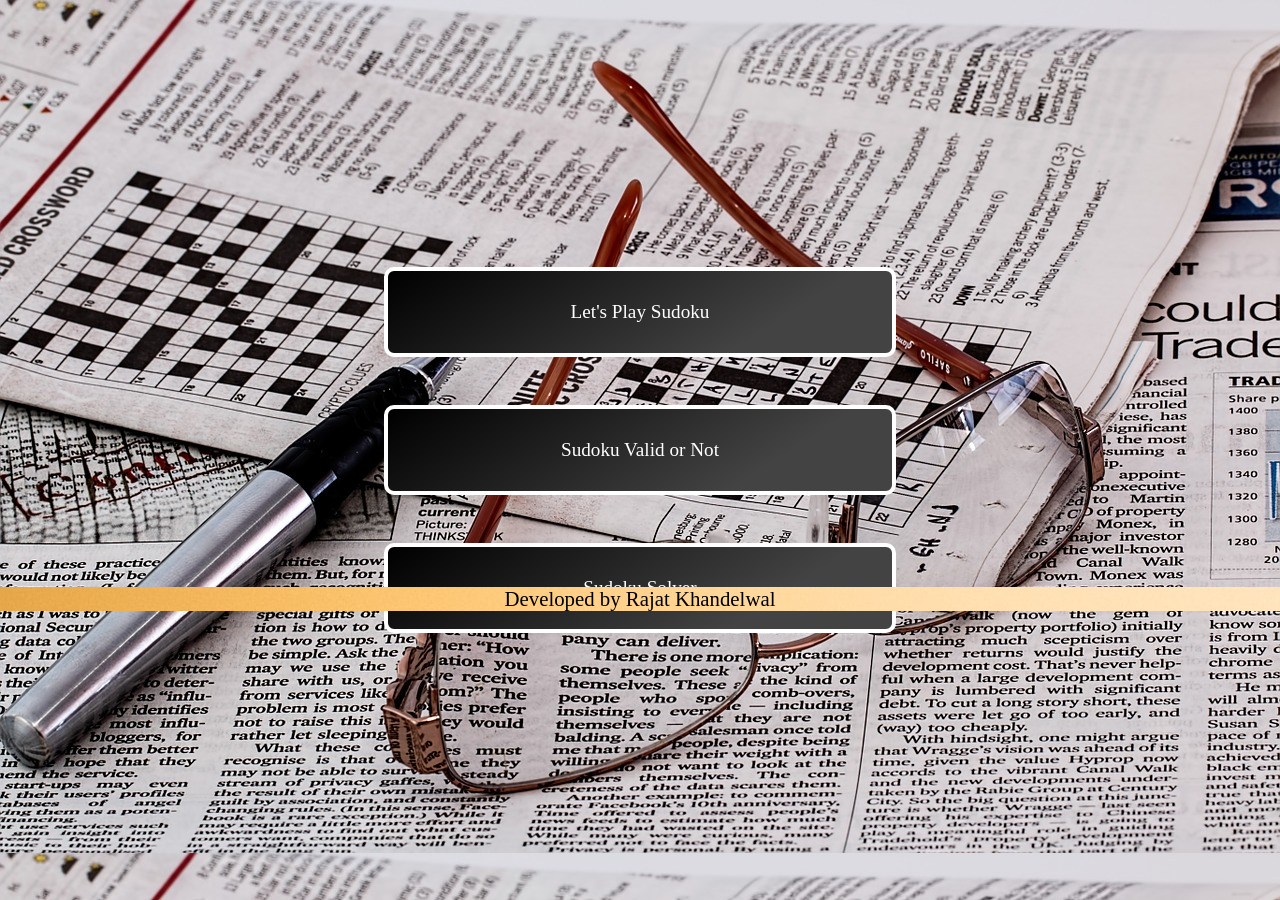
<file: index.html>
<!DOCTYPE html>
<html lang="en">
<head>
    <meta charset="UTF-8">
    <meta http-equiv="X-UA-Compatible" content="IE=edge">
    <meta name="viewport" content="width=device-width, initial-scale=1.0">
    <title>Sudoku</title>
    <link rel="stylesheet" href="./style.css">
</head>
<body>
    <div class="conatiner">
        <div class="opt-area">
            <div class="play-sudoku opt" >Let's Play Sudoku</div>
            <div class="valid-sudoku opt">Sudoku Valid or Not</div>
            <div class="solve-sudoku opt">Sudoku Solver</div>
            <a id="me" href="https://www.linkedin.com/in/rajatkhandelwal27/">Developed by Rajat Khandelwal</a>
        </div>
    </div>
    <script src="./script.js"></script>
</body>
</html>
</file>
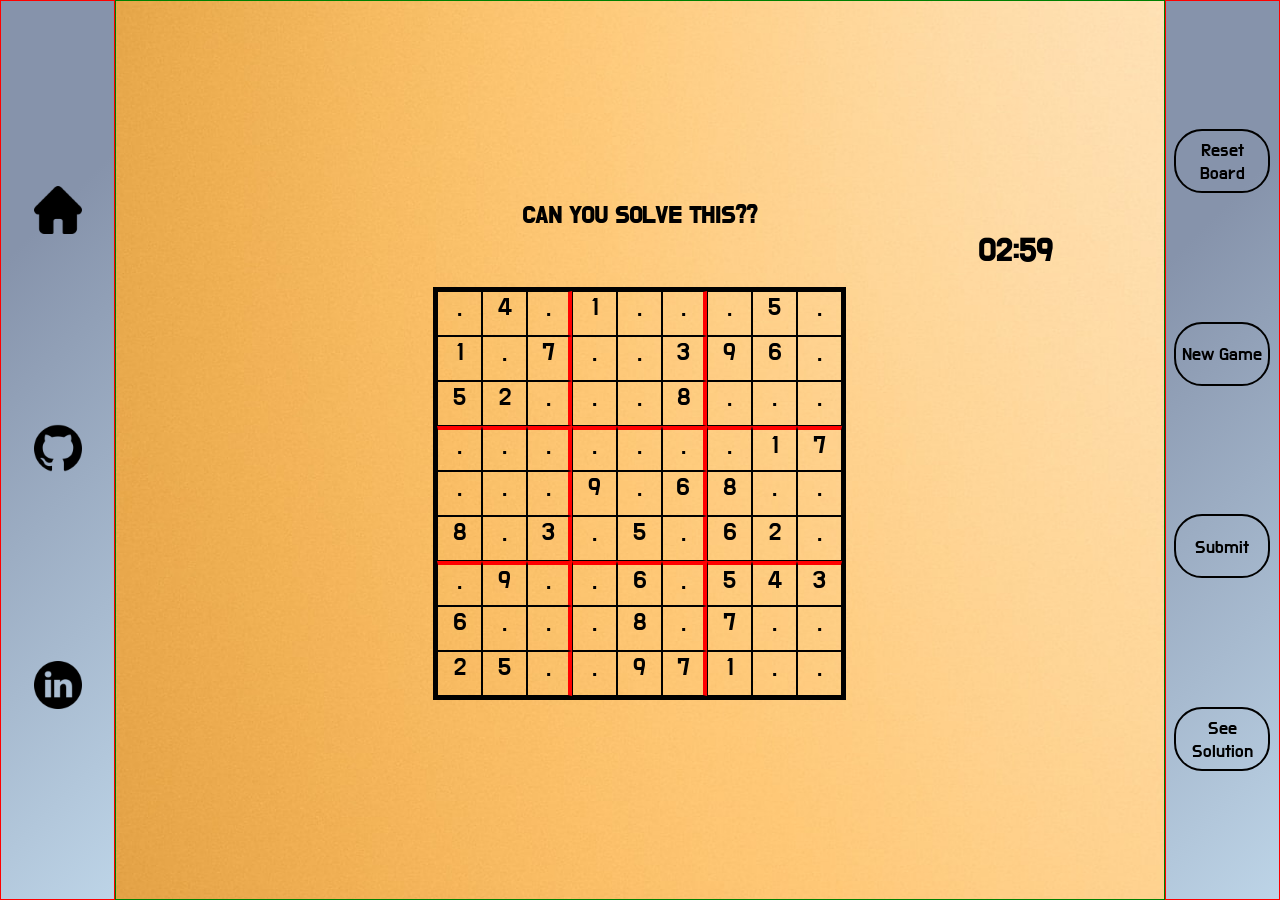
<file: play.html>
<!DOCTYPE html>
<html lang="en">
<head>
    <meta charset="UTF-8">
    <meta http-equiv="X-UA-Compatible" content="IE=edge">
    <meta name="viewport" content="width=device-width, initial-scale=1.0">
    <title>Sudoku Game</title>
    <link rel="stylesheet" href="./playcss.css">
    <link rel="preconnect" href="https://fonts.gstatic.com">
    <link href="https://fonts.googleapis.com/css2?family=Do+Hyeon&display=swap" rel="stylesheet">
</head>
<body>
    <div class="play-container">
        <div class="tools">
            <div class="options" id="home">
                <img src="./home.png" alt="">
            </div>
            <div class="options" id="github">
                <img src="./github.png" alt="">
            </div>
            <div class="options" id="linkedin">
                <img src="./linkedin.png" alt="">
            </div>
        </div>
        <div class="play-area">
            <h2>CAN YOU SOLVE THIS??</h2>
            <div class="timer">
                <h1>00:00</h1>
            </div>
            <div class="boxes">
                <div class="col">
                    <div class="cell" r="0" c="0" contentEditable='true'>.</div>
                    <div class="cell" r="1" c="0" contentEditable='true'>.</div>
                    <div class="cell" r="2" c="0" contentEditable='true'>.</div>
                    <div class="cell redBB" r="3" c="0" contentEditable='true'>.</div>
                    <div class="cell" r="4" c="0" contentEditable='true'>.</div>
                    <div class="cell" r="5" c="0" contentEditable='true'>.</div>
                    <div class="cell redBB" r="6" c="0" contentEditable='true'>.</div>
                    <div class="cell" r="7" c="0" contentEditable='true'>.</div>
                    <div class="cell" r="8" c="0" contentEditable='true'>.</div>
                </div>
                <div class="col">
                    <div class="cell" r="0" c="1" contentEditable='true'>.</div>
                    <div class="cell" r="1" c="1" contentEditable='true'>.</div>
                    <div class="cell" r="2" c="1" contentEditable='true'>.</div>
                    <div class="cell redBB" r="3" c="1" contentEditable='true'>.</div>
                    <div class="cell" r="4" c="1" contentEditable='true'>.</div>
                    <div class="cell" r="5" c="1" contentEditable='true'>.</div>
                    <div class="cell redBB" r="6" c="1" contentEditable='true'>.</div>
                    <div class="cell" r="7" c="1" contentEditable='true'>.</div>
                    <div class="cell" r="8" c="1" contentEditable='true'>.</div>
                </div>
                <div class="col">
                    <div class="cell redB" r="0" c="2" contentEditable='true'>.</div>
                    <div class="cell redB" r="1" c="2" contentEditable='true'>.</div>
                    <div class="cell redB" r="2" c="2" contentEditable='true'>.</div>
                    <div class="cell redB redBB" r="3" c="2" contentEditable='true'>.</div>
                    <div class="cell redB" r="4" c="2" contentEditable='true'>.</div>
                    <div class="cell redB" r="5" c="2" contentEditable='true'>.</div>
                    <div class="cell redB redBB" r="6" c="2" contentEditable='true'>.</div>
                    <div class="cell redB" r="7" c="2" contentEditable='true'>.</div>
                    <div class="cell redB" r="8" c="2" contentEditable='true'>.</div>
                </div>
                <div class="col">
                    <div class="cell" r="0" c="3" contentEditable='true'>.</div>
                    <div class="cell" r="1" c="3" contentEditable='true'>.</div>
                    <div class="cell" r="2" c="3" contentEditable='true'>.</div>
                    <div class="cell redBB" r="3" c="3" contentEditable='true'>.</div>
                    <div class="cell" r="4" c="3" contentEditable='true'>.</div>
                    <div class="cell" r="5" c="3" contentEditable='true'>.</div>
                    <div class="cell redBB" r="6" c="3" contentEditable='true'>.</div>
                    <div class="cell" r="7" c="3" contentEditable='true'>.</div>
                    <div class="cell" r="8" c="3" contentEditable='true'>.</div>
                </div>
                <div class="col">
                    <div class="cell" r="0" c="4" contentEditable='true'>.</div>
                    <div class="cell" r="1" c="4" contentEditable='true'>.</div>
                    <div class="cell" r="2" c="4" contentEditable='true'>.</div>
                    <div class="cell redBB" r="3" c="4" contentEditable='true'>.</div>
                    <div class="cell" r="4" c="4" contentEditable='true'>.</div>
                    <div class="cell" r="5" c="4" contentEditable='true'>.</div>
                    <div class="cell redBB" r="6" c="4" contentEditable='true'>.</div>
                    <div class="cell" r="7" c="4" contentEditable='true'>.</div>
                    <div class="cell" r="8" c="4" contentEditable='true'>.</div>
                </div>
                <div class="col">
                    <div class="cell redB" r="0" c="5" contentEditable='true'>.</div>
                    <div class="cell redB" r="1" c="5" contentEditable='true'>.</div>
                    <div class="cell redB" r="2" c="5" contentEditable='true'>.</div>
                    <div class="cell redBB redB" r="3" c="5" contentEditable='true'>.</div>
                    <div class="cell redB" r="4" c="5" contentEditable='true'>.</div>
                    <div class="cell redB" r="5" c="5" contentEditable='true'>.</div>
                    <div class="cell redB redBB" r="6" c="5" contentEditable='true'>.</div>
                    <div class="cell redB" r="7" c="5" contentEditable='true'>.</div>
                    <div class="cell redB" r="8" c="5" contentEditable='true'>.</div>
                </div>
                <div class="col">
                    <div class="cell" r="0" c="6" contentEditable='true'>.</div>
                    <div class="cell" r="1" c="6" contentEditable='true'>.</div>
                    <div class="cell" r="2" c="6" contentEditable='true'>.</div>
                    <div class="cell redBB" r="3" c="6" contentEditable='true'>.</div>
                    <div class="cell" r="4" c="6" contentEditable='true'>.</div>
                    <div class="cell" r="5" c="6" contentEditable='true'>.</div>
                    <div class="cell redBB" r="6" c="6" contentEditable='true'>.</div>
                    <div class="cell" r="7" c="6" contentEditable='true'>.</div>
                    <div class="cell" r="8" c="6" contentEditable='true'>.</div>
                </div>
                <div class="col">
                    <div class="cell" r="0" c="7" contentEditable='true'>.</div>
                    <div class="cell" r="1" c="7" contentEditable='true'>.</div>
                    <div class="cell" r="2" c="7" contentEditable='true'>.</div>
                    <div class="cell redBB" r="3" c="7" contentEditable='true'>.</div>
                    <div class="cell" r="4" c="7" contentEditable='true'>.</div>
                    <div class="cell" r="5" c="7" contentEditable='true'>.</div>
                    <div class="cell redBB" r="6" c="7" contentEditable='true'>.</div>
                    <div class="cell" r="7" c="7" contentEditable='true'>.</div>
                    <div class="cell" r="8" c="7" contentEditable='true'>.</div>
                </div>
                <div class="col">
                    <div class="cell" r="0" c="8" contentEditable='true'>.</div>
                    <div class="cell" r="1" c="8" contentEditable='true'>.</div>
                    <div class="cell" r="2" c="8" contentEditable='true'>.</div>
                    <div class="cell redBB" r="3" c="8" contentEditable='true'>.</div>
                    <div class="cell" r="4" c="8" contentEditable='true'>.</div>
                    <div class="cell" r="5" c="8" contentEditable='true'>.</div>
                    <div class="cell redBB" r="6" c="8" contentEditable='true'>.</div>
                    <div class="cell" r="7" c="8" contentEditable='true'>.</div>
                    <div class="cell" r="8" c="8" contentEditable='true'>.</div>
                </div>
            </div>
            <!-- <div class="cells-content"></div> -->
                
        </div>

        <div class="tools">
            <div class="options btns l-btn hide" id="reset-btn">
                Reset Board
            </div>
            <div class="options btns l-btn" id="reset-que">
                Reset Board
            </div>
            <div class="options btns l-btn" id="new-game">
                New Game
            </div>
            <div class="options btns l-btn hide" id="validate-btn">
                Check Validity
            </div>
            <div class="options btns l-btn" id="submit">
                Submit
            </div>
            <div class="options btns l-btn hide" id="solution">
                Get Solution
            </div>
            <div class="options btns l-btn" id="travel-sol">
                See Solution
            </div>
        </div>

    </div>
    <script src="nav.js"></script>
    <script src="./solver.js"></script>
    <script src="valid.js"></script>
    <script src="./playjs.js"></script>
    <script src="./timer.js"></script>

</body>
</html>
</file>
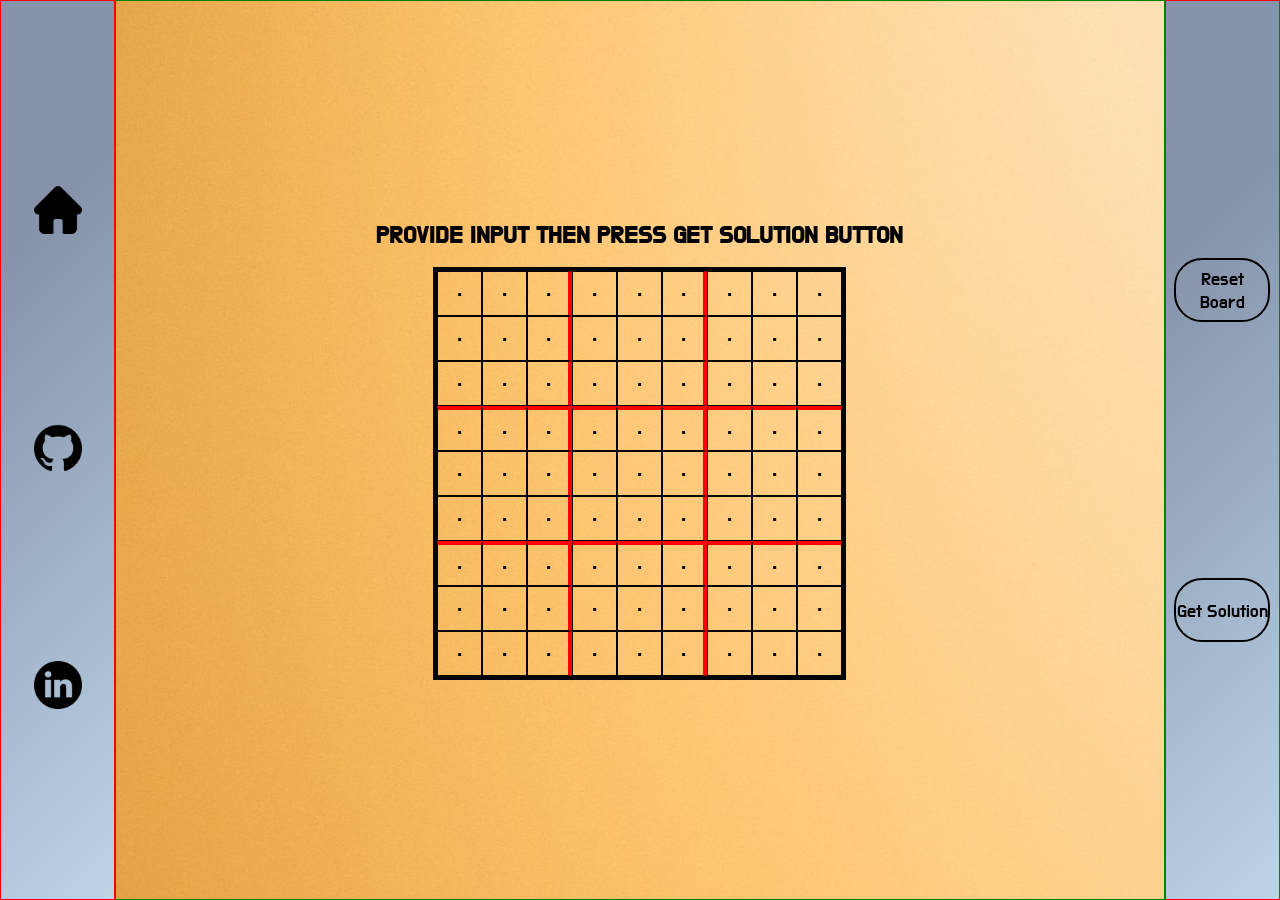
<file: solver.html>
<!DOCTYPE html>
<html lang="en">
<head>
    <meta charset="UTF-8">
    <meta http-equiv="X-UA-Compatible" content="IE=edge">
    <meta name="viewport" content="width=device-width, initial-scale=1.0">
    <title>Sudoku Solver</title>
    <link rel="stylesheet" href="./playcss.css">
    <link rel="preconnect" href="https://fonts.gstatic.com">
    <link href="https://fonts.googleapis.com/css2?family=Do+Hyeon&display=swap" rel="stylesheet">
</head>
<body>
    <div class="play-container">
        <div class="tools">
            <div class="options" id="home">
                <img src="./home.png" alt="">
            </div>
            <div class="options" id="github">
                <img src="./github.png" alt="">
            </div>
            <div class="options" id="linkedin">
                <img src="./linkedin.png" alt="">
            </div>
        </div>
        <div class="play-area">
            <h2>PROVIDE INPUT THEN PRESS GET SOLUTION BUTTON</h2>
            <div class="boxes">
                <div class="col">
                    <div class="cell" r="0" c="0" contentEditable='true'>.</div>
                    <div class="cell" r="1" c="0" contentEditable='true'>.</div>
                    <div class="cell" r="2" c="0" contentEditable='true'>.</div>
                    <div class="cell redBB" r="3" c="0" contentEditable='true'>.</div>
                    <div class="cell" r="4" c="0" contentEditable='true'>.</div>
                    <div class="cell" r="5" c="0" contentEditable='true'>.</div>
                    <div class="cell redBB" r="6" c="0" contentEditable='true'>.</div>
                    <div class="cell" r="7" c="0" contentEditable='true'>.</div>
                    <div class="cell" r="8" c="0" contentEditable='true'>.</div>
                </div>
                <div class="col">
                    <div class="cell" r="0" c="1" contentEditable='true'>.</div>
                    <div class="cell" r="1" c="1" contentEditable='true'>.</div>
                    <div class="cell" r="2" c="1" contentEditable='true'>.</div>
                    <div class="cell redBB" r="3" c="1" contentEditable='true'>.</div>
                    <div class="cell" r="4" c="1" contentEditable='true'>.</div>
                    <div class="cell" r="5" c="1" contentEditable='true'>.</div>
                    <div class="cell redBB" r="6" c="1" contentEditable='true'>.</div>
                    <div class="cell" r="7" c="1" contentEditable='true'>.</div>
                    <div class="cell" r="8" c="1" contentEditable='true'>.</div>
                </div>
                <div class="col">
                    <div class="cell redB" r="0" c="2" contentEditable='true'>.</div>
                    <div class="cell redB" r="1" c="2" contentEditable='true'>.</div>
                    <div class="cell redB" r="2" c="2" contentEditable='true'>.</div>
                    <div class="cell redB redBB" r="3" c="2" contentEditable='true'>.</div>
                    <div class="cell redB" r="4" c="2" contentEditable='true'>.</div>
                    <div class="cell redB" r="5" c="2" contentEditable='true'>.</div>
                    <div class="cell redB redBB" r="6" c="2" contentEditable='true'>.</div>
                    <div class="cell redB" r="7" c="2" contentEditable='true'>.</div>
                    <div class="cell redB" r="8" c="2" contentEditable='true'>.</div>
                </div>
                <div class="col">
                    <div class="cell" r="0" c="3" contentEditable='true'>.</div>
                    <div class="cell" r="1" c="3" contentEditable='true'>.</div>
                    <div class="cell" r="2" c="3" contentEditable='true'>.</div>
                    <div class="cell redBB" r="3" c="3" contentEditable='true'>.</div>
                    <div class="cell" r="4" c="3" contentEditable='true'>.</div>
                    <div class="cell" r="5" c="3" contentEditable='true'>.</div>
                    <div class="cell redBB" r="6" c="3" contentEditable='true'>.</div>
                    <div class="cell" r="7" c="3" contentEditable='true'>.</div>
                    <div class="cell" r="8" c="3" contentEditable='true'>.</div>
                </div>
                <div class="col">
                    <div class="cell" r="0" c="4" contentEditable='true'>.</div>
                    <div class="cell" r="1" c="4" contentEditable='true'>.</div>
                    <div class="cell" r="2" c="4" contentEditable='true'>.</div>
                    <div class="cell redBB" r="3" c="4" contentEditable='true'>.</div>
                    <div class="cell" r="4" c="4" contentEditable='true'>.</div>
                    <div class="cell" r="5" c="4" contentEditable='true'>.</div>
                    <div class="cell redBB" r="6" c="4" contentEditable='true'>.</div>
                    <div class="cell" r="7" c="4" contentEditable='true'>.</div>
                    <div class="cell" r="8" c="4" contentEditable='true'>.</div>
                </div>
                <div class="col">
                    <div class="cell redB" r="0" c="5" contentEditable='true'>.</div>
                    <div class="cell redB" r="1" c="5" contentEditable='true'>.</div>
                    <div class="cell redB" r="2" c="5" contentEditable='true'>.</div>
                    <div class="cell redBB redB" r="3" c="5" contentEditable='true'>.</div>
                    <div class="cell redB" r="4" c="5" contentEditable='true'>.</div>
                    <div class="cell redB" r="5" c="5" contentEditable='true'>.</div>
                    <div class="cell redB redBB" r="6" c="5" contentEditable='true'>.</div>
                    <div class="cell redB" r="7" c="5" contentEditable='true'>.</div>
                    <div class="cell redB" r="8" c="5" contentEditable='true'>.</div>
                </div>
                <div class="col">
                    <div class="cell" r="0" c="6" contentEditable='true'>.</div>
                    <div class="cell" r="1" c="6" contentEditable='true'>.</div>
                    <div class="cell" r="2" c="6" contentEditable='true'>.</div>
                    <div class="cell redBB" r="3" c="6" contentEditable='true'>.</div>
                    <div class="cell" r="4" c="6" contentEditable='true'>.</div>
                    <div class="cell" r="5" c="6" contentEditable='true'>.</div>
                    <div class="cell redBB" r="6" c="6" contentEditable='true'>.</div>
                    <div class="cell" r="7" c="6" contentEditable='true'>.</div>
                    <div class="cell" r="8" c="6" contentEditable='true'>.</div>
                </div>
                <div class="col">
                    <div class="cell" r="0" c="7" contentEditable='true'>.</div>
                    <div class="cell" r="1" c="7" contentEditable='true'>.</div>
                    <div class="cell" r="2" c="7" contentEditable='true'>.</div>
                    <div class="cell redBB" r="3" c="7" contentEditable='true'>.</div>
                    <div class="cell" r="4" c="7" contentEditable='true'>.</div>
                    <div class="cell" r="5" c="7" contentEditable='true'>.</div>
                    <div class="cell redBB" r="6" c="7" contentEditable='true'>.</div>
                    <div class="cell" r="7" c="7" contentEditable='true'>.</div>
                    <div class="cell" r="8" c="7" contentEditable='true'>.</div>
                </div>
                <div class="col">
                    <div class="cell" r="0" c="8" contentEditable='true'>.</div>
                    <div class="cell" r="1" c="8" contentEditable='true'>.</div>
                    <div class="cell" r="2" c="8" contentEditable='true'>.</div>
                    <div class="cell redBB" r="3" c="8" contentEditable='true'>.</div>
                    <div class="cell" r="4" c="8" contentEditable='true'>.</div>
                    <div class="cell" r="5" c="8" contentEditable='true'>.</div>
                    <div class="cell redBB" r="6" c="8" contentEditable='true'>.</div>
                    <div class="cell" r="7" c="8" contentEditable='true'>.</div>
                    <div class="cell" r="8" c="8" contentEditable='true'>.</div>
                </div>
            </div>
            <!-- <div class="cells-content"></div> -->
                
        </div>

        <div class="tools">
            <div class="options btns l-btn" id="reset-btn">
                Reset Board
            </div>
            <div class="options btns l-btn hide" id="validate-btn">
                Check Validity
            </div>
            <div class="options btns l-btn" id="solution">
                Get Solution
            </div>
            <div class="options btns l-btn hide" id="reset-que">
                Reset Board
            </div>
            <div class="options btns l-btn hide" id="travel-sol">
                See Solution
            </div>
            <div class="options btns l-btn hide" id="submit">
                Submit
            </div>
            <div class="options btns l-btn hide" id="new-game">
                New Game
            </div>
        </div>

    </div>
    <script src="nav.js"></script>
    <script src="valid.js"></script>
    <script src="solver.js"></script>
    <!-- <script src="./playjs.js"></script> -->

</body>
</html>
</file>
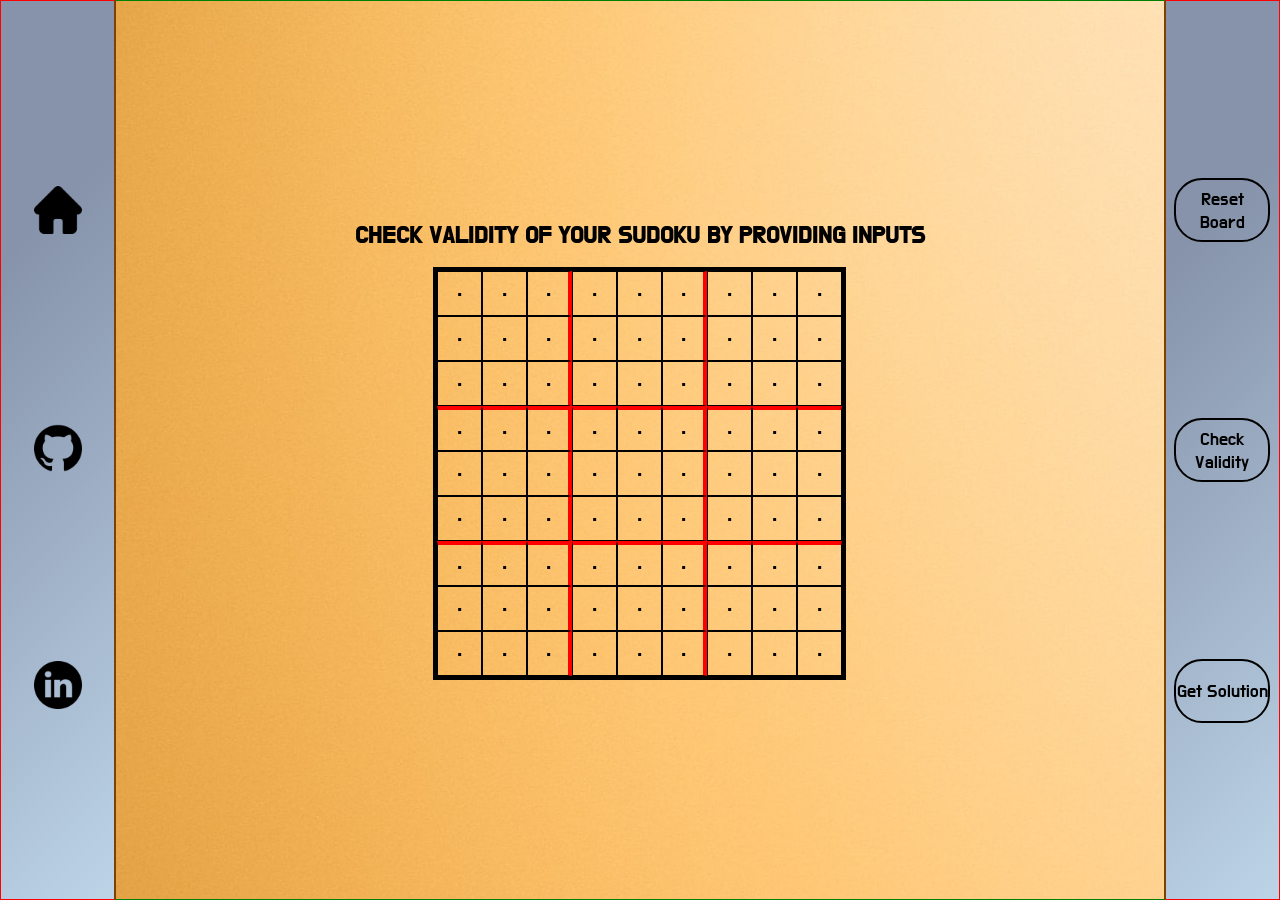
<file: valid.html>
<!DOCTYPE html>
<html lang="en">
<head>
    <meta charset="UTF-8">
    <meta http-equiv="X-UA-Compatible" content="IE=edge">
    <meta name="viewport" content="width=device-width, initial-scale=1.0">
    <title>Valid Sudoku</title>
    <link rel="stylesheet" href="./playcss.css">
    <link rel="preconnect" href="https://fonts.gstatic.com">
    <link href="https://fonts.googleapis.com/css2?family=Do+Hyeon&display=swap" rel="stylesheet">
</head>
<body>
    <div class="play-container">
        <div class="tools">
            <div class="options" id="home">
                <img src="./home.png" alt="">
            </div>
            <div class="options" id="github">
                <img src="./github.png" alt="">
            </div>
            <div class="options" id="linkedin">
                <img src="./linkedin.png" alt="">
            </div>
        </div>
        <div class="play-area">
            <h2>CHECK VALIDITY OF YOUR SUDOKU BY PROVIDING INPUTS</h2>
            <div class="boxes">
                <div class="col">
                    <div class="cell" r="0" c="0" contentEditable='true'>.</div>
                    <div class="cell" r="1" c="0" contentEditable='true'>.</div>
                    <div class="cell" r="2" c="0" contentEditable='true'>.</div>
                    <div class="cell redBB" r="3" c="0" contentEditable='true'>.</div>
                    <div class="cell" r="4" c="0" contentEditable='true'>.</div>
                    <div class="cell" r="5" c="0" contentEditable='true'>.</div>
                    <div class="cell redBB" r="6" c="0" contentEditable='true'>.</div>
                    <div class="cell" r="7" c="0" contentEditable='true'>.</div>
                    <div class="cell" r="8" c="0" contentEditable='true'>.</div>
                </div>
                <div class="col">
                    <div class="cell" r="0" c="1" contentEditable='true'>.</div>
                    <div class="cell" r="1" c="1" contentEditable='true'>.</div>
                    <div class="cell" r="2" c="1" contentEditable='true'>.</div>
                    <div class="cell redBB" r="3" c="1" contentEditable='true'>.</div>
                    <div class="cell" r="4" c="1" contentEditable='true'>.</div>
                    <div class="cell" r="5" c="1" contentEditable='true'>.</div>
                    <div class="cell redBB" r="6" c="1" contentEditable='true'>.</div>
                    <div class="cell" r="7" c="1" contentEditable='true'>.</div>
                    <div class="cell" r="8" c="1" contentEditable='true'>.</div>
                </div>
                <div class="col">
                    <div class="cell redB" r="0" c="2" contentEditable='true'>.</div>
                    <div class="cell redB" r="1" c="2" contentEditable='true'>.</div>
                    <div class="cell redB" r="2" c="2" contentEditable='true'>.</div>
                    <div class="cell redB redBB" r="3" c="2" contentEditable='true'>.</div>
                    <div class="cell redB" r="4" c="2" contentEditable='true'>.</div>
                    <div class="cell redB" r="5" c="2" contentEditable='true'>.</div>
                    <div class="cell redB redBB" r="6" c="2" contentEditable='true'>.</div>
                    <div class="cell redB" r="7" c="2" contentEditable='true'>.</div>
                    <div class="cell redB" r="8" c="2" contentEditable='true'>.</div>
                </div>
                <div class="col">
                    <div class="cell" r="0" c="3" contentEditable='true'>.</div>
                    <div class="cell" r="1" c="3" contentEditable='true'>.</div>
                    <div class="cell" r="2" c="3" contentEditable='true'>.</div>
                    <div class="cell redBB" r="3" c="3" contentEditable='true'>.</div>
                    <div class="cell" r="4" c="3" contentEditable='true'>.</div>
                    <div class="cell" r="5" c="3" contentEditable='true'>.</div>
                    <div class="cell redBB" r="6" c="3" contentEditable='true'>.</div>
                    <div class="cell" r="7" c="3" contentEditable='true'>.</div>
                    <div class="cell" r="8" c="3" contentEditable='true'>.</div>
                </div>
                <div class="col">
                    <div class="cell" r="0" c="4" contentEditable='true'>.</div>
                    <div class="cell" r="1" c="4" contentEditable='true'>.</div>
                    <div class="cell" r="2" c="4" contentEditable='true'>.</div>
                    <div class="cell redBB" r="3" c="4" contentEditable='true'>.</div>
                    <div class="cell" r="4" c="4" contentEditable='true'>.</div>
                    <div class="cell" r="5" c="4" contentEditable='true'>.</div>
                    <div class="cell redBB" r="6" c="4" contentEditable='true'>.</div>
                    <div class="cell" r="7" c="4" contentEditable='true'>.</div>
                    <div class="cell" r="8" c="4" contentEditable='true'>.</div>
                </div>
                <div class="col">
                    <div class="cell redB" r="0" c="5" contentEditable='true'>.</div>
                    <div class="cell redB" r="1" c="5" contentEditable='true'>.</div>
                    <div class="cell redB" r="2" c="5" contentEditable='true'>.</div>
                    <div class="cell redBB redB" r="3" c="5" contentEditable='true'>.</div>
                    <div class="cell redB" r="4" c="5" contentEditable='true'>.</div>
                    <div class="cell redB" r="5" c="5" contentEditable='true'>.</div>
                    <div class="cell redB redBB" r="6" c="5" contentEditable='true'>.</div>
                    <div class="cell redB" r="7" c="5" contentEditable='true'>.</div>
                    <div class="cell redB" r="8" c="5" contentEditable='true'>.</div>
                </div>
                <div class="col">
                    <div class="cell" r="0" c="6" contentEditable='true'>.</div>
                    <div class="cell" r="1" c="6" contentEditable='true'>.</div>
                    <div class="cell" r="2" c="6" contentEditable='true'>.</div>
                    <div class="cell redBB" r="3" c="6" contentEditable='true'>.</div>
                    <div class="cell" r="4" c="6" contentEditable='true'>.</div>
                    <div class="cell" r="5" c="6" contentEditable='true'>.</div>
                    <div class="cell redBB" r="6" c="6" contentEditable='true'>.</div>
                    <div class="cell" r="7" c="6" contentEditable='true'>.</div>
                    <div class="cell" r="8" c="6" contentEditable='true'>.</div>
                </div>
                <div class="col">
                    <div class="cell" r="0" c="7" contentEditable='true'>.</div>
                    <div class="cell" r="1" c="7" contentEditable='true'>.</div>
                    <div class="cell" r="2" c="7" contentEditable='true'>.</div>
                    <div class="cell redBB" r="3" c="7" contentEditable='true'>.</div>
                    <div class="cell" r="4" c="7" contentEditable='true'>.</div>
                    <div class="cell" r="5" c="7" contentEditable='true'>.</div>
                    <div class="cell redBB" r="6" c="7" contentEditable='true'>.</div>
                    <div class="cell" r="7" c="7" contentEditable='true'>.</div>
                    <div class="cell" r="8" c="7" contentEditable='true'>.</div>
                </div>
                <div class="col">
                    <div class="cell" r="0" c="8" contentEditable='true'>.</div>
                    <div class="cell" r="1" c="8" contentEditable='true'>.</div>
                    <div class="cell" r="2" c="8" contentEditable='true'>.</div>
                    <div class="cell redBB" r="3" c="8" contentEditable='true'>.</div>
                    <div class="cell" r="4" c="8" contentEditable='true'>.</div>
                    <div class="cell" r="5" c="8" contentEditable='true'>.</div>
                    <div class="cell redBB" r="6" c="8" contentEditable='true'>.</div>
                    <div class="cell" r="7" c="8" contentEditable='true'>.</div>
                    <div class="cell" r="8" c="8" contentEditable='true'>.</div>
                </div>
            </div>
            <!-- <div class="cells-content"></div> -->
                
        </div>

        <div class="tools">
            <div class="options btns l-btn" id="reset-btn">
                Reset Board
            </div>
            <div class="options btns l-btn" id="validate-btn">
                Check Validity
            </div>
            <div class="options btns l-btn" id="solution">
                Get Solution
            </div>
            <div class="options btns l-btn hide" id="reset-que">
                Reset Board
            </div>
            <div class="options btns l-btn hide" id="travel-sol">
                See Solution
            </div>
            <div class="options btns l-btn hide" id="new-game">
                New Game
            </div>
        </div>

    </div>
    <script src="nav.js"></script>
    <script src="./solver.js"></script>
    <script src="valid.js"></script>
    <!-- <script src="./playjs.js"></script> -->

</body>
</html>
</file>
<file: style.css>
*{
    box-sizing: border-box;
    padding: 0;
    margin: 0;
    
    
}
body{
    
    
}
.container{
    
    display: flex;
    justify-content: center;
    align-items: center;
}
.opt-area{
    color: white;
    display: flex;
    min-height: 100vh;
    width: 100%;
    flex-direction: column;
    justify-content: center;
    align-items: center;
    /* background-color: #7ed6df; */
    /* background-image: linear-gradient(315deg, #7ed6df 0%, #000000 74%); */
    /* background: red; */
    background-image: url("./newspaper-412452_1280.jpg"); 
}
.opt{
    font-size: larger;
    border: 4px solid white;
    width: 40%;
    margin: 1.5rem;
    height: 10vh;
    display: flex;
    justify-content: center;
    align-items: center;
    border-radius: 10px;
    cursor: pointer;
    background-color: #000000;
    background-image: linear-gradient(147deg, #000000 0%, #434343 74%);
}


#me{
    position: fixed;
    top: 587px;
    padding-bottom: 0;
    background-image: url("./jc-gellidon-0jSZu_eTjXg-unsplash.jpg"); 
    display: flex;
    text-align: center;
    justify-content: center;
    width: 100%;
    color: black;
    font-size: 1.3rem;
    text-decoration: none;
}
</file>
<file: playcss.css>
*{
    font-family: 'Do Hyeon', sans-serif;
    box-sizing: border-box;
    padding: 0;
    margin: 0; 
}
.play-container{
    display: flex;
    height: 100vh;
}
.tools{
    border: 1px solid red;
    min-width: 9%;
    display: flex;
    flex-direction: column;
    align-items: center;
    justify-content: space-evenly;
    background-color: #bdd4e7;
    background-image: linear-gradient(315deg, #bdd4e7 0%, #8693ab 74%);

}
.play-area{
    border: 1px solid green;
    width: 82%;
    display: flex;
    justify-content: center;
    align-items: center;
    flex-direction: column ;
    /* margin: 8px;    can be removed */
    background-image: url("./jc-gellidon-0jSZu_eTjXg-unsplash.jpg"); 
    
}
table{
    margin-top: 15px;
}
.options{
    cursor: pointer;
}
.options img{
    height: 3rem;
}
.btns{
    border: 2px solid black;
    height: 2rem;
    width: 6rem;
    border-radius: 28px;
    text-align: center;
    padding-top: 4px;
    font-size: 18px;
    display: flex;
    align-items: center;
    justify-content: center;
}


/* expt */


.cell
{
    width:45px;
    height: 45px;
    border: 1px solid black;
    display: flex;
    overflow: auto;
    outline: none;
    justify-content: center;
    text-align: center;
    font-size: 25px;
}
.boxes{
    display: flex;
    margin-top: 1rem;
    border: 4px solid black;

}
.boxes input{
    width: 44px;
    border: none;
}

.brdright{
    border-right: 30px solid red;
}

/* expt on real sudoku */

.cells{
    display: flex;
    width: 400px;
    border: 4px solid purple;
}
.l-btn{
    height: 4rem;
}
.hide{
    display: none;
}

.blue{
    background: lightskyblue;
}

.redB{
    border-right: 4px solid red;
}
.redBB{
    border-top: 4px solid red;
}



/* timer */
.timer{
    margin-left: 750px;
}
</file>
